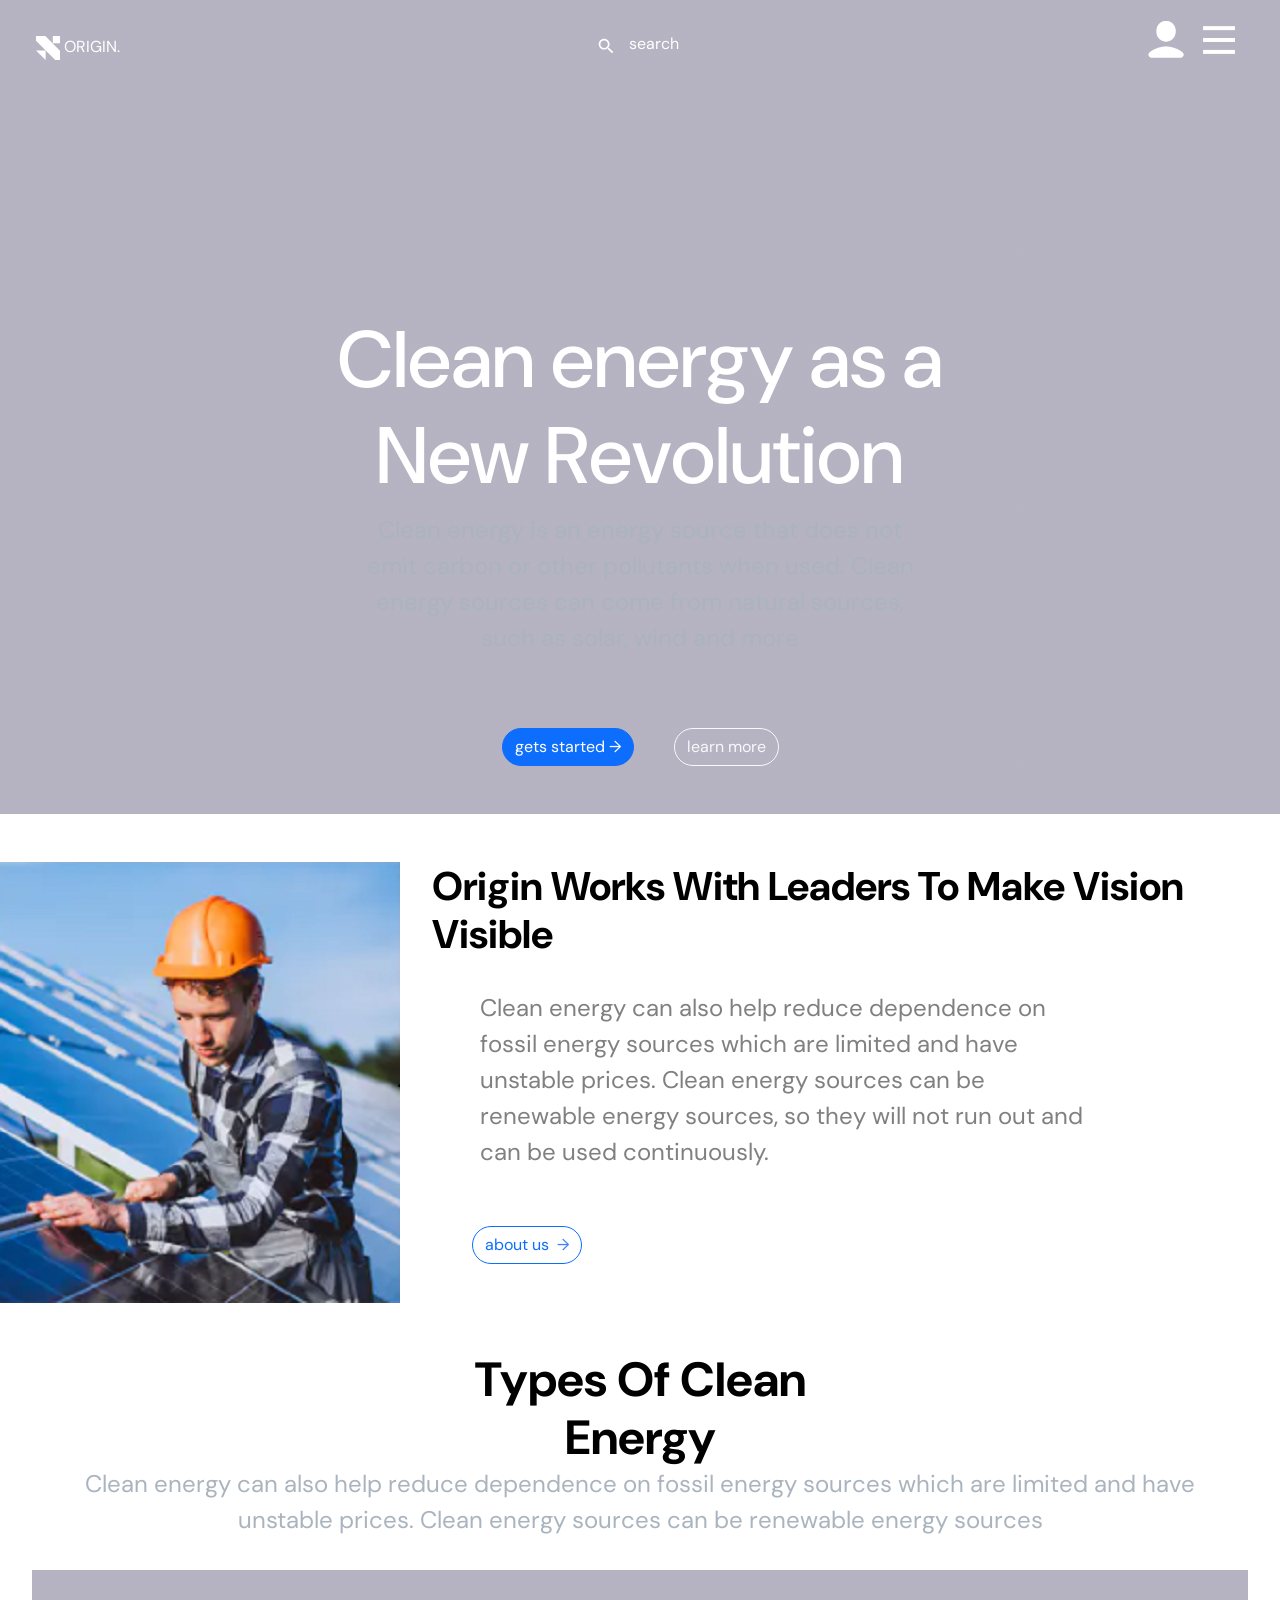
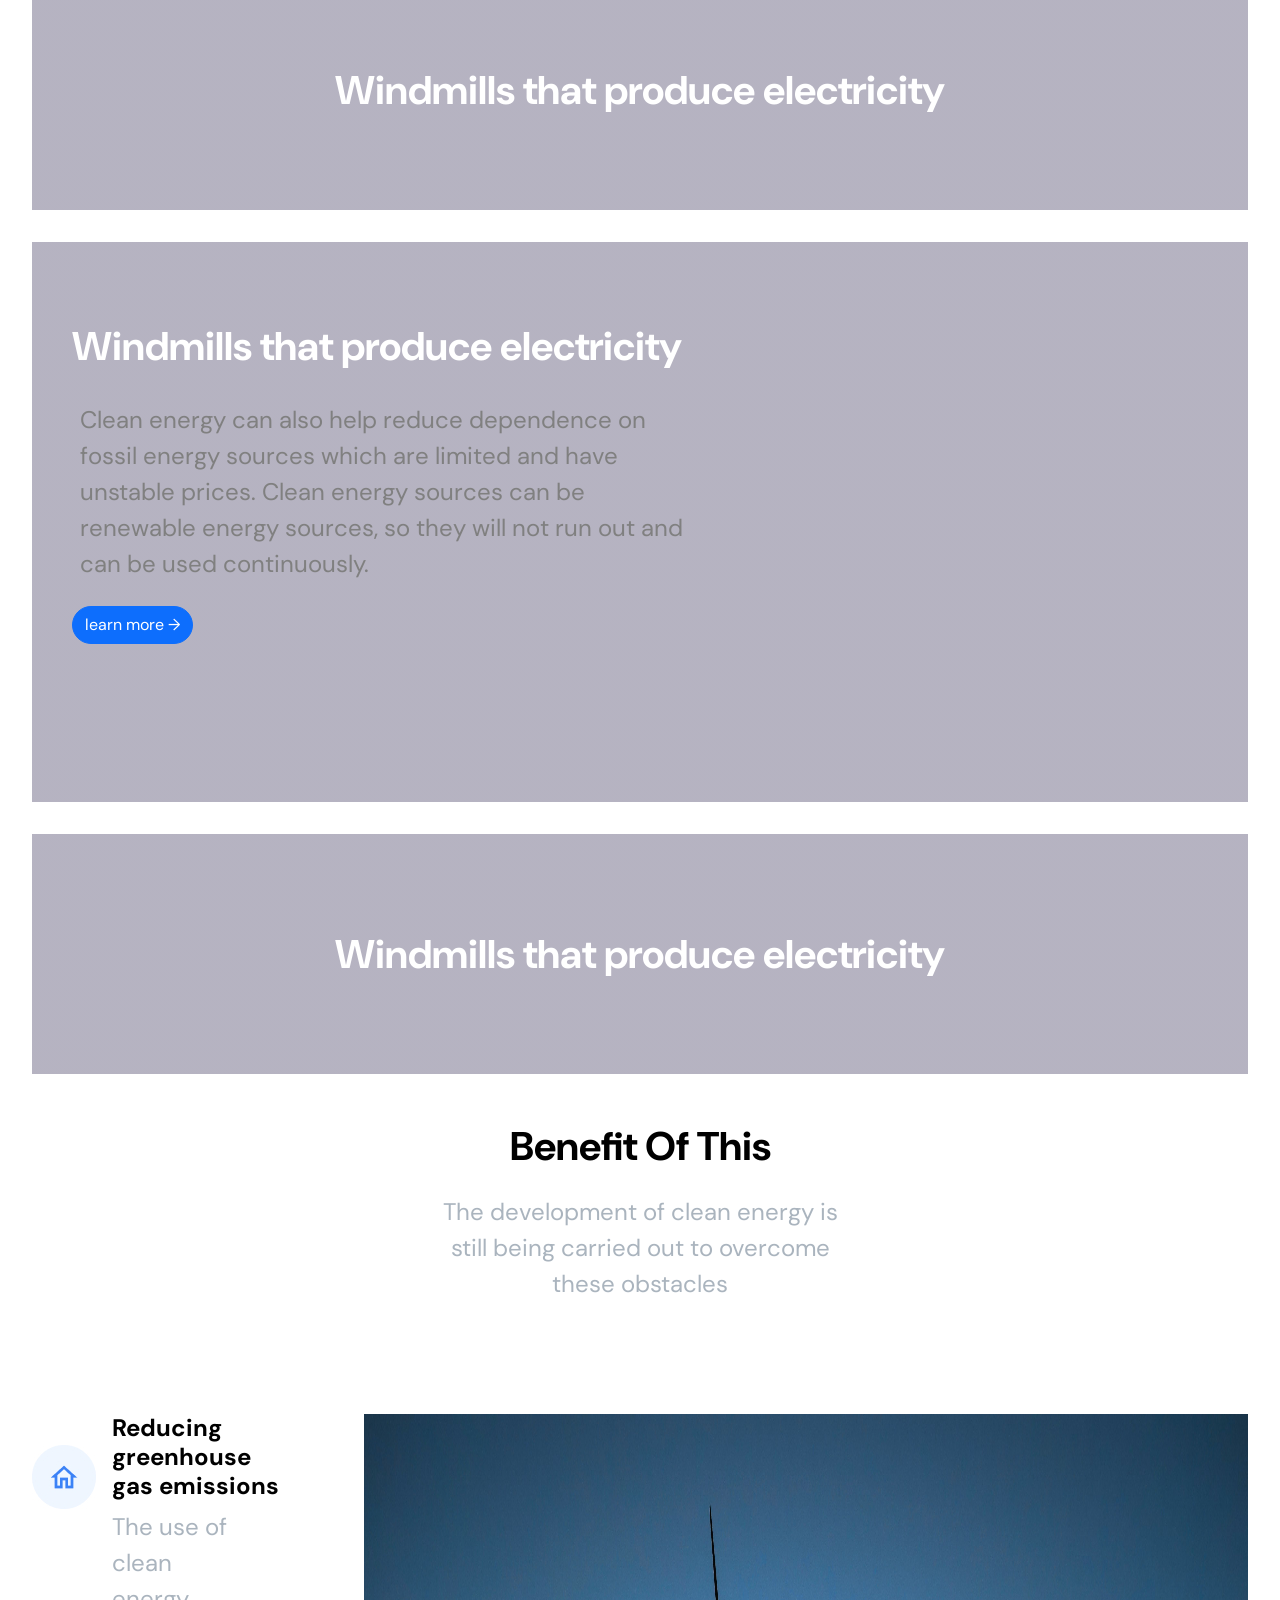
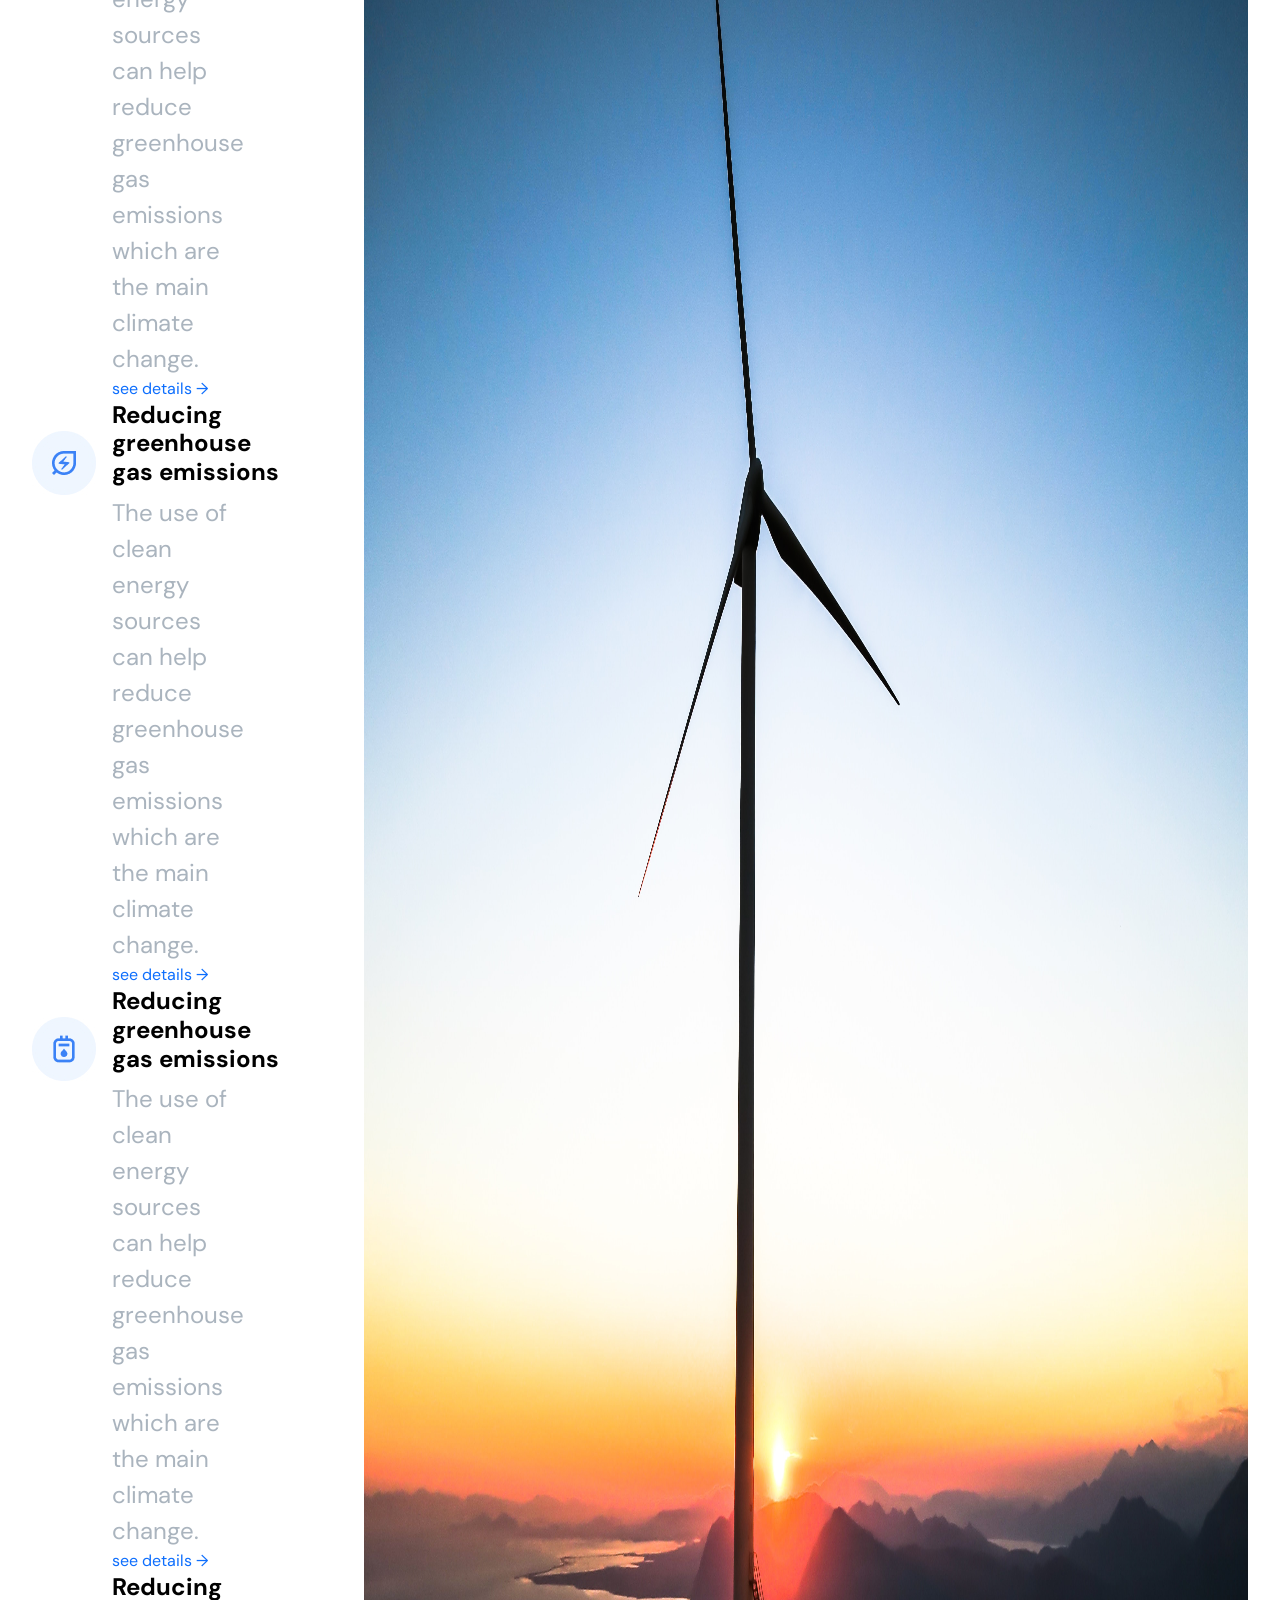
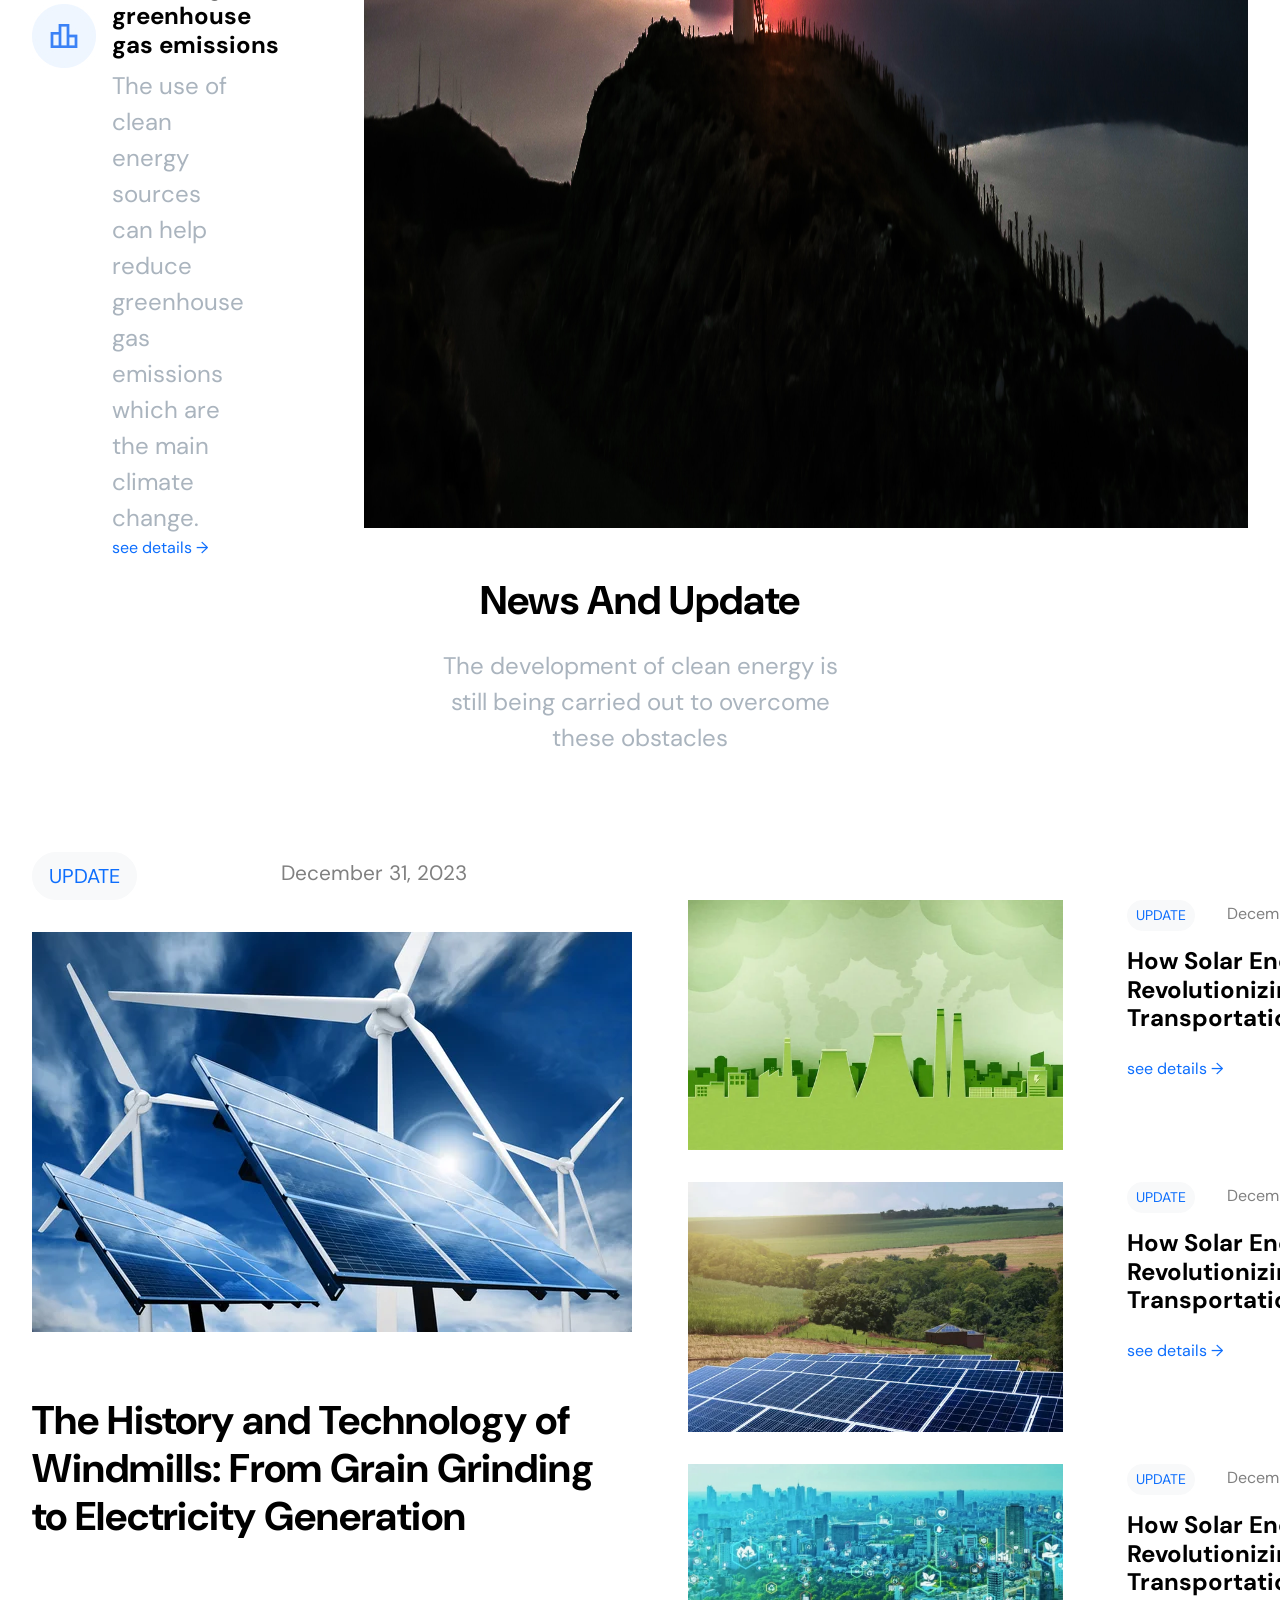
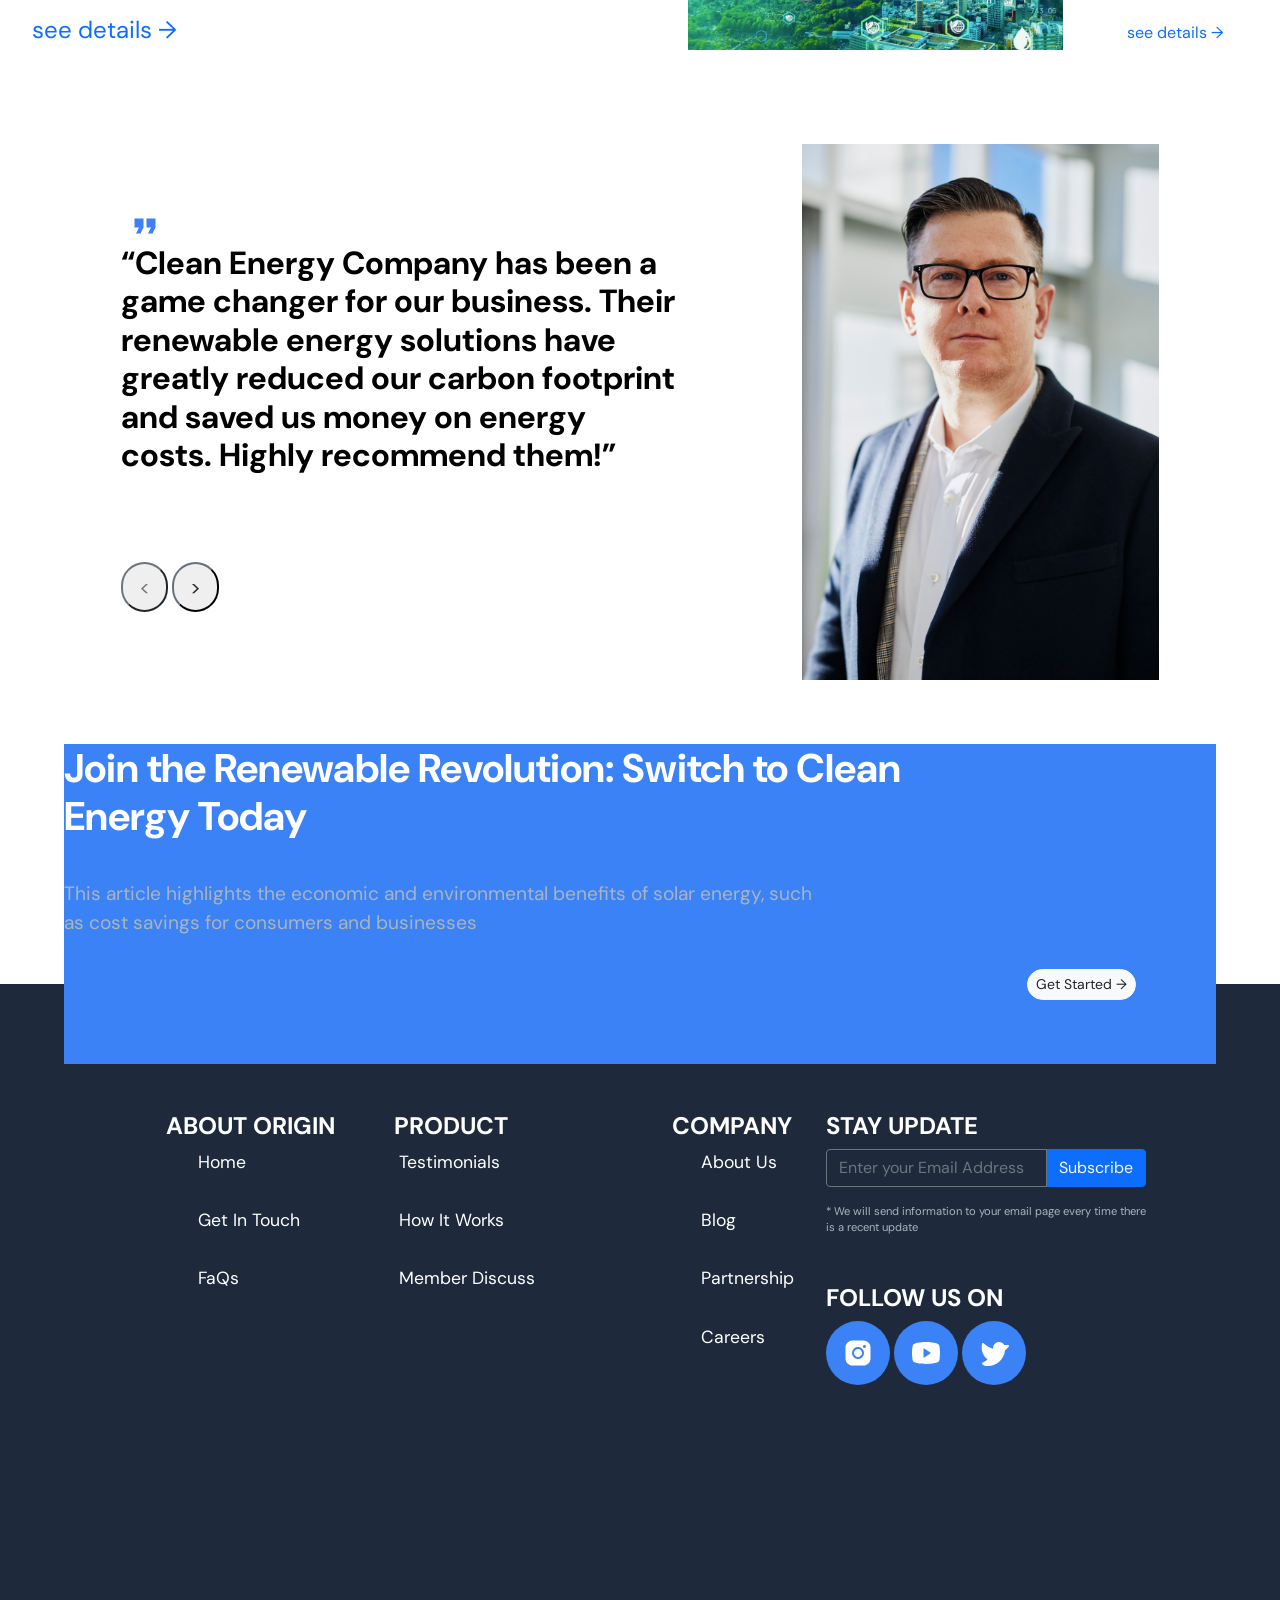
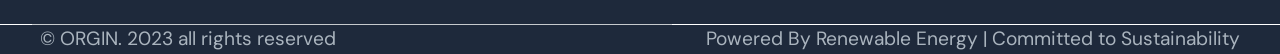
<file: finalnafinalna/index.html>
<!DOCTYPE html>
<html lang="en">
<head>
  <meta charset="UTF-8">
  <meta name="viewport" content="width=device-width, initial-scale=1.0">
  <link rel="stylesheet" href="assets\css\bootstrap.min.css">
  <link rel="stylesheet" href="assets\css\style.css">

  <title>clean energy</title>
</head>
<body>



  <div class="main">

    
    <div class="hero">
      <nav>
         <div class="logo">
         <img src="assets\images\lognav.svg"><span class="origin">ORIGIN.</span>
         </div>
         <div class="search-button">
         <button type="button" class="btn search-logo"><img src="assets\images\search.svg"></button><a href="#" class="details-link">search</a>
        </div>
        <div class="menu">
          <div class="user">
         <img src="assets\images\icons8-user-90.png" alt="" class="user-button">
        </div>
         <button type="button" class="btn menu-logo"><img src="assets\images\menu-4-32.png" alt="" srcset="" class="menubar">
        </div>
        
      </nav>
      <div class="hero-title">
      <h1> Clean energy as a New Revolution</h1>
      <p class="hero-content-text">Clean energy is an energy source that does not emit carbon or other pollutants when used.
        Clean energy sources can come from natural sources, such as solar, wind and more</p>
    </div>
    
    <div class="hero-button">
      <button type="button" class="btn btn-primary rounded-pill">gets started <span>&#8594;</span></button>
      <button type="button" class="learnmore btn btn-outline-light rounded-pill">learn more</button>
    </div>
    </div>


  </div>

  <section>
    <div class="aboutus">
      <div class="about-img">
        <img src="assets\images\origin.png" alt="" class="origin-img">
      </div>
      <div class="about-content">
        <h3>
          Origin Works With Leaders To Make Vision Visible
         </h3>
         <p class="p-alignleft">Clean energy can also help reduce dependence on fossil energy
          sources which are limited and have unstable prices. Clean energy 
          sources can be renewable energy sources, so they will not run out 
          and can be used continuously. </p>
          <div class="about-button">
          <button type="button" class="btn btn-outline-primary rounded-pill">about us &nbsp;<span class="arrow">&#8594;</span></button>
        </div>
      </div>
    </div>
  </section>

  <section>
    <div class="porfolio">
      <h3 class="h3-center">types of clean energy</h3>

      <p class="p-por">Clean energy can also help reduce dependence on fossil energy 
        sources which are limited and have unstable prices. 
        Clean energy sources can be renewable energy sources</p>


      <div class="portlio-img">
        <div class="p-img1">
          <h3 class="h3-overlay">Windmills that produce electricity </h3>
        </div>
        <div class="p-img-center">
          <h3 class="h3-overlay-center">Windmills that produce electricity</h3>
          <p class="p-alignleft2">Clean energy can also help reduce dependence on fossil energy
            sources which are limited and have unstable prices. Clean energy 
            sources can be renewable energy sources, so they will not run out 
            and can be used continuously. </p>

            <div class="por-button">
              <button type="button" class="btn btn-primary rounded-pill">learn more &#8594;</button>
            </div>
        </div>
        <div class="p-img2">
          <h3 class="h3-overlay">Windmills that produce electricity </h3>
        </div>
      </div>
    </div>
  </section>

  <section>
    <div class="benefit">
      <h3 class="h3-center-benefit">benefit of this</h3>
      <p class="subheader">The development of clean energy is still being carried out to overcome these obstacles  </p>
      <div class="benefit-content">
    <div class="benefit-img">
      <img src="assets\images\ben.png" alt="" class="ben-img">
    </div>

       <div class="content">
        <div class="content1">
         <span><img src="assets\images\home.jpg" alt="" class="home-logo"></span>
          <h3 class="h3-left">Reducing greenhouse gas emissions</h3>
          </div>
          <p class="p-alignleft3">The use of clean energy sources can help reduce greenhouse gas emissions which are the main climate change.</p>
          <a href="#" class="links">see details &#8594;</a>
          <div class="content1">
            <span><img src="assets\images\laborum.jpg" alt="" class="home-logo"></span>
          <h3 class="h3-left">Reducing greenhouse gas emissions</h3>
          </div>
          <p class="p-alignleft3">The use of clean energy sources can help reduce greenhouse gas emissions which are the main climate change.</p>
          <a href="#" class="links">see details &#8594;</a>
          <div class="content1">
            <span><img src="assets\images\renewable.jpg" alt="" class="home-logo"></span>
          <h3 class="h3-left">Reducing greenhouse gas emissions</h3>
          </div>
          <p class="p-alignleft3">The use of clean energy sources can help reduce greenhouse gas emissions which are the main climate change.</p>
          <a href="#" class="links">see details &#8594;</a>
          <div class="content1">
            <span><img src="assets\images\assurance.jpg" alt="" class="home-logo"></span>
          <h3 class="h3-left">Reducing greenhouse gas emissions</h3>
          </div>
          <p class="p-alignleft3">The use of clean energy sources can help reduce greenhouse gas emissions which are the main climate change.</p>
          <a href="#" class="links">see details &#8594;</a>
        </div>
    </div>
  </div>
  </section>

  <section>
    <div class="news-and-update">
      <h3 class="h3-center-benefit">news and update</h3>
        <p class="subheader">The development of clean energy is still being carried out to overcome these obstacles  </p>
       <div class="nap-content">
        <div class="headline">
          <div class="news-button">
          <button type="button" class="btn btn-lg btn-light rounded-pill text-primary text-uppercase">update</button><span class="news-date">December 31, 2023</span>
          </div>
          <div class="headline-img">
            <img src="assets\images\poweplant.jpg" alt="" class="powerplant">
          </div>
          <div class="headline-content">
           <h3 class="h3-left3"> The History and Technology of Windmills: From Grain Grinding to Electricity Generation</h3>
          </div>
          <a href="#" class="news-links">see details &#8594;</a>
        </div>
        <div class="news-img">
          <div class="news-content">
            <div class="news-content-img">
              <img src="assets\images\green.jpg" alt="" class="green">
            </div>
            <div class="news-content-text">
              <div class="news-button">
                <button type="button" class="btn btn-sm btn-light rounded-pill text-primary text-uppercase">update</button><span class="news-date2">December 31, 2023</span>
                </div>
            <h3 class="h3-left2"> How Solar Energy is Revolutionizing the Transportation Industry</h3>
            <a href="#" class="news-links2">see details &#8594;</a>
            </div>

          </div>

          <div class="news-content">
            <div class="news-content-img">
              <img src="assets\images\greenpanel.jpg" alt="" class="greenpanel">
            </div>
            <div class="news-content-text">
              <div class="news-button">
                <button type="button" class="btn btn-sm btn-light rounded-pill text-primary text-uppercase">update</button><span class="news-date2">December 31, 2023</span>
                </div>
            <h3 class="h3-left2"> How Solar Energy is Revolutionizing the Transportation Industry</h3>
            <a href="#" class="news-links2">see details &#8594;</a>
            </div>
          </div>

          <div class="news-content">
            <div class="news-content-img">
              <img src="assets\images\revo-list.png" alt="" class="revo">
            </div>

            <div class="news-content-text">
              <div class="news-button">
                <button type="button" class="btn btn-sm btn-light rounded-pill text-primary text-uppercase">update</button><span class="news-date2">December 31, 2023</span>
                </div>
            <h3 class="h3-left2"> How Solar Energy is Revolutionizing the Transportation Industry</h3>
            <a href="#" class="news-links2">see details &#8594;</a>
            </div> 
        </div>
      </div>
    </div>
  </section>

  <section>
    <div class="testimony">

      <div class="testimony-text">
        <img src="assets\images\quote.png" alt=""></span>
        <h3 class="h3-left4">“Clean Energy Company has been a game changer for our business. 
          Their renewable energy solutions have greatly reduced our carbon footprint and saved us money on energy costs. 
          Highly recommend them!”</h3>
        <div class="prev-next">
          <button type="button" class="btn-lg btn-outline-secondary rounded-pill text-secondary shadow-none"><</button>&nbsp;<button type="button" class="btn-lg btn-outline-dark rounded-pill text-dark">></button>
        </div>
      </div>

      <div class="testimony-img">
        <img src="assets\images\portrait.jpg" alt="" class="person">
      </div>
    </div>
  </section>
  
  <section>
    <div class="footer">
      <div class="append">
        <h3 class="h3-left5">Join the Renewable Revolution: Switch to Clean Energy Today</h3>
        <p class="p-alignleft4">This article highlights the economic and environmental benefits of solar energy,
           such as cost savings for consumers and businesses</p>
           <div class="append-button">
           <button type="button" class="btn btn-sm btn-light rounded-pill text-dark text-capitalize">Get Started &#8594;</button>
          </div>
      </div>

      <div class="footer-content">
        <div class="footerhalf1">
   <div class="about-origin">
          <h3 class="h3-footer">About origin</h3>
          <ul>
            <li> <a href="">Home</a></li>
            <li> <a href="">get in touch</a></li>
            <li> <a href="">FaQs</a></li>
          </ul>
        </div>

        <div class="product">
          <h3 class="h3-footer">product</h3>
          <ul>
            <li> <a href="">Testimonials</a></li>
            <li> <a href="">How it Works</a></li>
            <li> <a href="">Member Discuss</a></li>
          </ul>
        </div>
     </div>

        <div class="secondhalf">
        <div class="company">
          <h3 class="h3-footer">company</h3>
          <ul>
            <li> <a href="">about us</a></li>
            <li> <a href="">blog</a></li>
            <li> <a href="">partnership</a></li>
            <li> <a href="">careers</a></li>
          </ul>
        </div>

        <div class="stayupdate">
          <h3 class="h3-footer">stay Update</h3>


          <div class="form-social">
          <form action="">
            <div class="input-group mb-3">
              <input type="text" class="form-control bg-transparent btn-outline-secondary" placeholder="Enter your Email Address" aria-label="Recipient's username" aria-describedby="basic-addon2">
              <span class="input-group-text bg-primary btn-outline-primary text-light" id="basic-addon2">Subscribe</span>
              
            </div>
            <p class="notes">* We will send information to your email page every time 
              there is a recent update</p>
          </form>
         


          <div class="socials">
            <h3 class="h3-footer">follow us on</h3>
            <img src="assets\images\insta.svg" alt="">
            <img src="assets\images\yt.svg" alt="">
            <img src="assets\images\twit.svg" alt="">
          </div>
        </div>

        </div>  
      </div>
    </div>
      <hr>
      <footer class="footer-credits">
        <p class="credits">© ORGIN. 2023 all rights reserved</p>
        <p class="credits">Powered By Renewable Energy | Committed to Sustainability</p>
    </footer>
    </div>
  </section>







  <script src="assets\js\bootstrap.bundle.min.js"></script>
</body>
</html>
</file>
